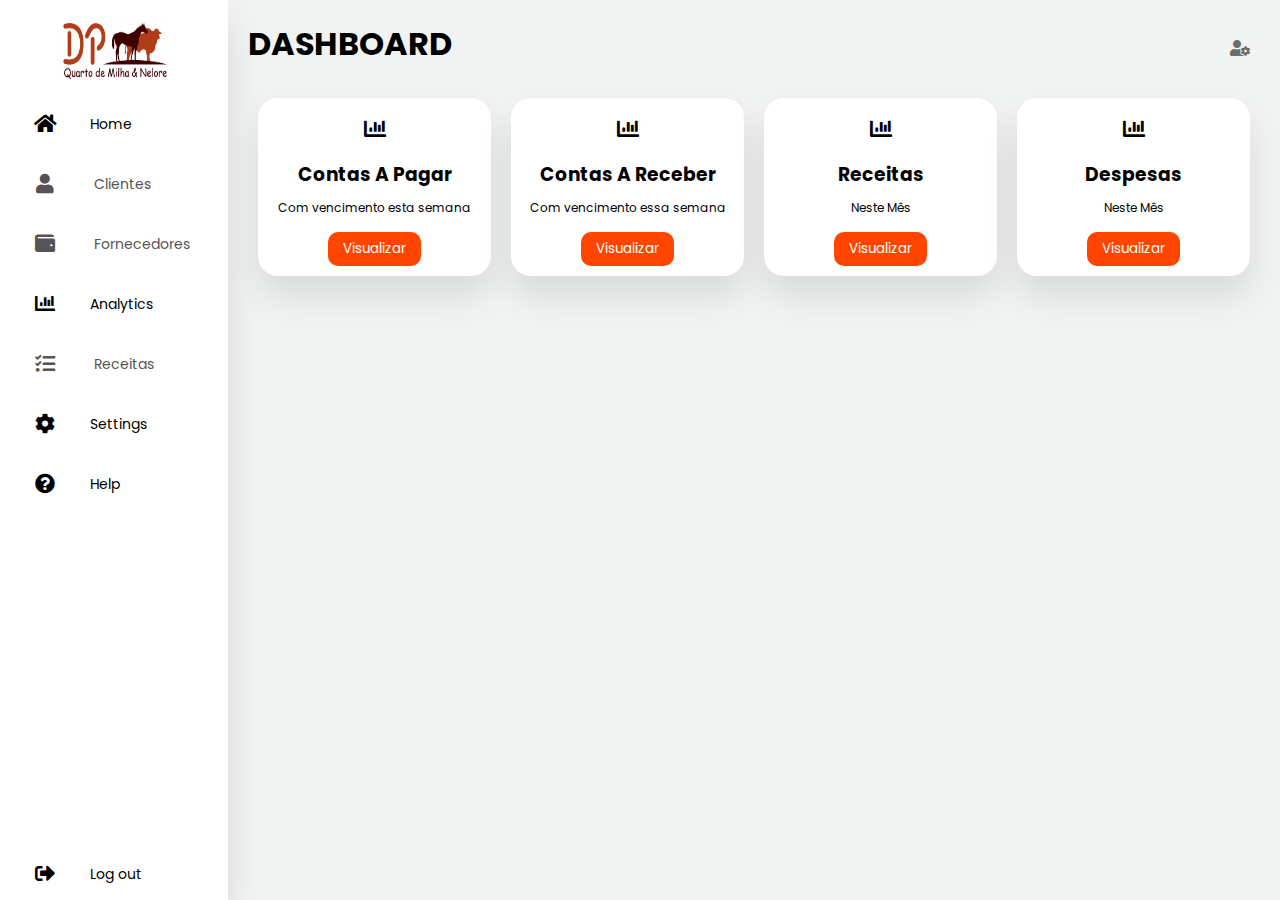
<file: Dashboard/index2.html>
<!DOCTYPE html>
    <html lang="en">
    <head>
      <meta charset="UTF-8" />
      <title>Dashboard | By Code Info</title>
      <link rel="stylesheet" href="index2.css" />
      <!-- Font Awesome Cdn Link -->
      <link rel="stylesheet" href="https://cdnjs.cloudflare.com/ajax/libs/font-awesome/5.15.4/css/all.min.css"/>
    </head>
    <body>
      <div class="container">
        <nav>
          <ul>
            <li><a href="#" class="logo">
              <img src="images/logo.jpg" alt="">
            </a></li>
            <li><a href="#">
              <i class="fas fa-home"></i>
              <span class="nav-item">Home</span>
            </a></li>
            <li class="dropdown">
              <a href="javascript:void(0)" class="dropbtn">
                  <i class="fas fa-user"></i>
                  <span class="nav-item">Clientes</span>
              </a>
              <ul class="dropdown-content">
                  <li><a href="#">Ver Clientes</a></li>
                  <li><a href="#">Incluir Cliente</a></li>
              </ul>
          </li>
            <li class="dropdown">
              <a href="javascript:void(0)" class="dropbtn">
                  <i class="fas fa-wallet"></i>
                  <span class="nav-item">Fornecedores</span>
              </a>
              <ul class="dropdown-content">
                  <li><a href="#">Ver Fornecedores</a></li>
                  <li><a href="#">Incluir Fornecedores</a></li>
              </ul>
          </li>
            <li><a href="">
              <i class="fas fa-chart-bar"></i>
              <span class="nav-item">Analytics</span>
            </a></li>
            <li class="dropdown">
                <a href="javascript:void(0)" class="dropbtn">
                    <i class="fas fa-tasks"></i>
                    <span class="nav-item">Receitas</span>
                </a>
                <ul class="dropdown-content">
                    <li><a href="#">Ver Receitas</a></li>
                    <li><a href="#">Incluir Receita</a></li>
                </ul>
            </li>
            <li><a href="">
              <i class="fas fa-cog"></i>
              <span class="nav-item">Settings</span>
            </a></li>
            <li><a href="">
              <i class="fas fa-question-circle"></i>
              <span class="nav-item">Help</span>
            </a></li>
            <li><a href="" class="logout">
              <i class="fas fa-sign-out-alt"></i>
              <span class="nav-item">Log out</span>
            </a></li>
          </ul>
        </nav>
    
        <section class="main">
          <div class="main-top">
            <h1>DASHBOARD</h1>
            <i class="fas fa-user-cog"></i>
          </div>
          <div class="main-skills">
            <div class="card">
              <i class="fas fa-chart-bar"></i>
              <h3>Contas a Pagar</h3>
              <p>Com vencimento esta semana</p>
              <button>Visualizar</button>
            </div>
            <div class="card">
              <i class="fas fa-chart-bar"></i>
              <h3>Contas a Receber</h3>
              <p>Com vencimento essa semana</p>
              <button>Visualizar</button>
            </div>
            <div class="card">
              <i class="fas fa-chart-bar"></i>
              <h3>Receitas</h3>
              <p>Neste Mês</p>
              <button>Visualizar</button>
            </div>
            <div class="card">
              <i class="fas fa-chart-bar"></i>
              <h3>Despesas</h3>
              <p>Neste Mês</p>
              <button>Visualizar</button>
            </div>
          </div>
</file>
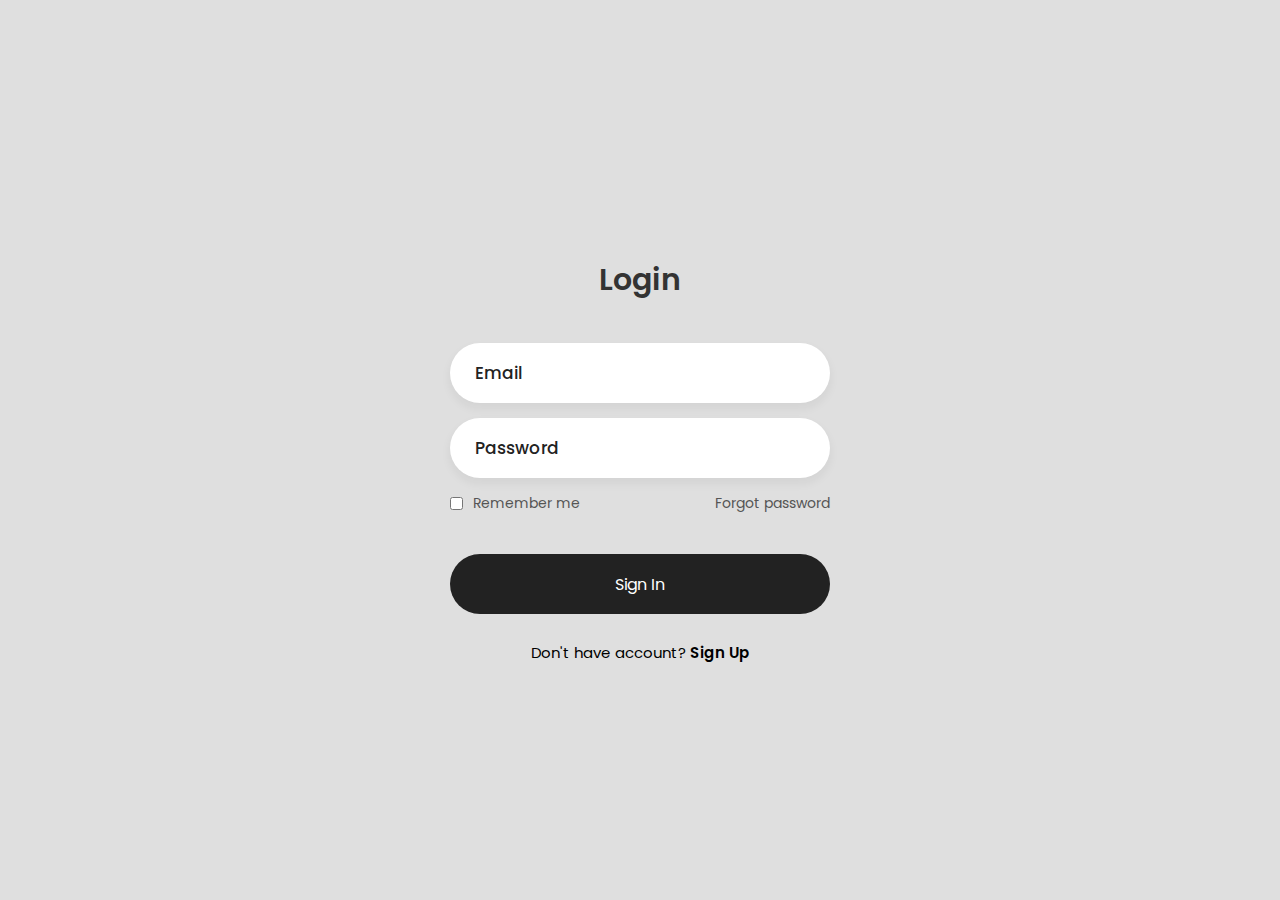
<file: Login/login.html>
<!DOCTYPE html>
<html lang="en">
<head>
    <meta charset="UTF-8">
    <meta http-equiv="X-UA-Compatible" content="IE=edge">
    <meta name="viewport" content="width=device-width, initial-scale=1.0">
    <link rel="stylesheet" href="login.css">
    <title>Login | Ludiflex</title>
</head>
<body>
    <div class="login-box">
        <div class="login-header">
            <header>Login</header>
        </div>
        <div class="input-box">
            <input type="text" class="input-field" placeholder="Email" autocomplete="off" required>
        </div>
        <div class="input-box">
            <input type="password" class="input-field" placeholder="Password" autocomplete="off" required>
        </div>
        <div class="forgot">
            <section>
                <input type="checkbox" id="check">
                <label for="check">Remember me</label>
            </section>
            <section>
                <a href="#">Forgot password</a>
            </section>
        </div>
        <div class="input-submit">
            <button class="submit-btn" id="submit"></button>
            <label for="submit">Sign In</label>
        </div>
        <div class="sign-up-link">
            <p>Don't have account? <a href="#">Sign Up</a></p>
        </div>
    </div>
</body>
</html>
</file>
<file: Dashboard/index2.css>
/* POPPINS FONT */

@import url("https://fonts.googleapis.com/css2?family=Poppins:wght@400;500;600;700");
*{
  margin: 0;
  padding: 0;
  outline: none;
  border: none;
  text-decoration: none;
  box-sizing: border-box;
  font-family: "Poppins", sans-serif;
}
body{
  background: rgba(5, 51, 12, 0.059);
}
.container{
  display: flex;
}
nav{
  position: relative;
  top: 0;
  bottom: 0;
  height: 100vh;
  left: 0;
  background: #fff;
  width: 280px;
  overflow: hidden;
  box-shadow: 0 20px 35px rgba(0, 0, 0, 0.1);
}
.logo{
  text-align: center;
  display: flex;
  margin: 10px 0 0px 50px;
}
.logo img{
  width: 110px;
  height: 60px;
}

a{
  position: relative;
  color: black;
  font-size: 14px;
  display: table;
  width: 280px;
  padding: 10px;
}
nav .fas{
  position: relative;
  width: 70px;
  height: 40px;
  top: 14px;
  font-size: 20px;
  text-align: center;
}
.nav-item{
  position: relative;
  top: 12px;
  margin-left: 10px;
}
a:hover{
  background: #eee;
}
.logout{
  position: absolute;
  bottom: 0;
}

/* Dropdown */

/* Style the dropdown button */
.dropdown .dropbtn {
    display: block;
    color: rgb(85, 83, 83);
    font-size: 14px;
    width: 280px;
    padding: 10px;
    text-decoration: none;
}

/* Container needed to position the dropdown content */
.dropdown {
    position: relative;
    display: inline-block;
}

/* Dropdown Content (Hidden by default) */
.dropdown-content {
    display: none;
    position: absolute;
    background-color: #c7c7c7;
    min-width: 160px;
    box-shadow: 0px 8px 16px 0px rgba(0,0,0,0.2);
    z-index: 1;
}

/* Links inside the dropdown */
.dropdown-content a {
    color: black;
    padding: 12px 16px;
    text-decoration: none;
    display: block;
    text-align: left;
}

/* Change color of dropdown links on hover */
.dropdown-content a:hover {background-color: #f1f1f1}

/* Show the dropdown menu on hover */
.dropdown:hover .dropdown-content {
    display: block;
}

/* Change the background color of the dropdown button when the dropdown content is shown */
.dropdown:hover .dropbtn {
    background-color: #ddd;
}



/* Main Section */
.main{
  position: relative;
  padding: 20px;
  width: 100%;
}
.main-top{
  display: flex;
  width: 100%;
}
.main-top i{
  position: absolute;
  right: 0;
  margin: 20px 30px;
  color: rgb(110, 109, 109);
  cursor: pointer;
}
.main-skills{
  display: flex;
  margin-top: 20px;
}
.main-skills .card{
  width: 25%;
  margin: 10px;
  background: #fff;
  text-align: center;
  border-radius: 20px;
  padding: 10px;
  box-shadow: 0 20px 35px rgba(0, 0, 0, 0.1);
}
.main-skills .card h3{
  margin: 10px;
  text-transform: capitalize;
}
.main-skills .card p{
  font-size: 12px;
}
.main-skills .card button{
  background: orangered;
  color: #fff;
  padding: 7px 15px;
  border-radius: 10px;
  margin-top: 15px;
  cursor: pointer;
}
.main-skills .card button:hover{
  background: rgba(223, 70, 15, 0.856);
}
.main-skills .card i{
  font-size: 22px;
  padding: 10px;
}

/* Courses */
.main-course{
  margin-top:20px ;
  text-transform: capitalize;
}
.course-box{
  width: 100%;
  height: 300px;
  padding: 10px 10px 30px 10px;
  margin-top: 10px;
  background: #fff;
  border-radius: 10px;
  box-shadow: 0 20px 35px rgba(0, 0, 0, 0.1);
}
.course-box ul{
  list-style: none;
  display: flex;
}
.course-box ul li{
  margin: 10px;
  color: gray;
  cursor: pointer;
}
.course-box ul .active{
  color: #000;
  border-bottom: 1px solid #000;
}
.course-box .course{
  display: flex;
}
.box{
  width: 33%;
  padding: 10px;
  margin: 10px;
  border-radius: 10px;
  background: rgb(235, 233, 233);
  box-shadow: 0 20px 35px rgba(0, 0, 0, 0.1);
}
.box p{
  font-size: 12px;
  margin-top: 5px;
}
.box button{
  background: #000;
  color: #fff;
  padding: 7px 10px;
  border-radius: 10px;
  margin-top: 3rem;
  cursor: pointer;
}
.box button:hover{
  background: rgba(0, 0, 0, 0.842);
}
.box i{
  font-size: 7rem;
  float: right;
  margin: -20px 20px 20px 0;
}
.html{
  color: rgb(25, 94, 54);
}
.css{
  color: rgb(104, 179, 35);
}
.js{
  color: rgb(28, 98, 179);
}
</file>
<file: Login/login.css>
@import url('https://fonts.googleapis.com/css2?family=Poppins:wght@400;500&display=swap');

*{
    margin: 0;
    padding: 0;
    box-sizing: border-box;
    font-family: 'Poppins',sans-serif;
}
body{
    display: flex;
    justify-content: center;
    align-items: center;
    min-height: 100vh;
    background: #dfdfdf;
}
.login-box{
    display: flex;
    justify-content: center;
    flex-direction: column;
    width: 440px;
    height: 480px;
    padding: 30px;
}
.login-header{
    text-align: center;
    margin: 20px 0 40px 0;
}
.login-header header{
    color: #333;
    font-size: 30px;
    font-weight: 600;
}
.input-box .input-field{
    width: 100%;
    height: 60px;
    font-size: 17px;
    padding: 0 25px;
    margin-bottom: 15px;
    border-radius: 30px;
    border: none;
    box-shadow: 0px 5px 10px 1px rgba(0,0,0, 0.05);
    outline: none;
    transition: .3s;
}
::placeholder{
    font-weight: 500;
    color: #222;
}
.input-field:focus{
    width: 105%;
}
.forgot{
    display: flex;
    justify-content: space-between;
    margin-bottom: 40px;
}
section{
    display: flex;
    align-items: center;
    font-size: 14px;
    color: #555;
}
#check{
    margin-right: 10px;
}
a{
    text-decoration: none;
}
a:hover{
    text-decoration: underline;
}
section a{
    color: #555;
}
.input-submit{
    position: relative;
}
.submit-btn{
    width: 100%;
    height: 60px;
    background: #222;
    border: none;
    border-radius: 30px;
    cursor: pointer;
    transition: .3s;
}
.input-submit label{
    position: absolute;
    top: 45%;
    left: 50%;
    color: #fff;
    -webkit-transform: translate(-50%, -50%);
    -ms-transform: translate(-50%, -50%);
    transform: translate(-50%, -50%);
    cursor: pointer;
}
.submit-btn:hover{
    background: #000;
    transform: scale(1.05,1);
}
.sign-up-link{
    text-align: center;
    font-size: 15px;
    margin-top: 20px;
}
.sign-up-link a{
    color: #000;
    font-weight: 600;
}
</file>
